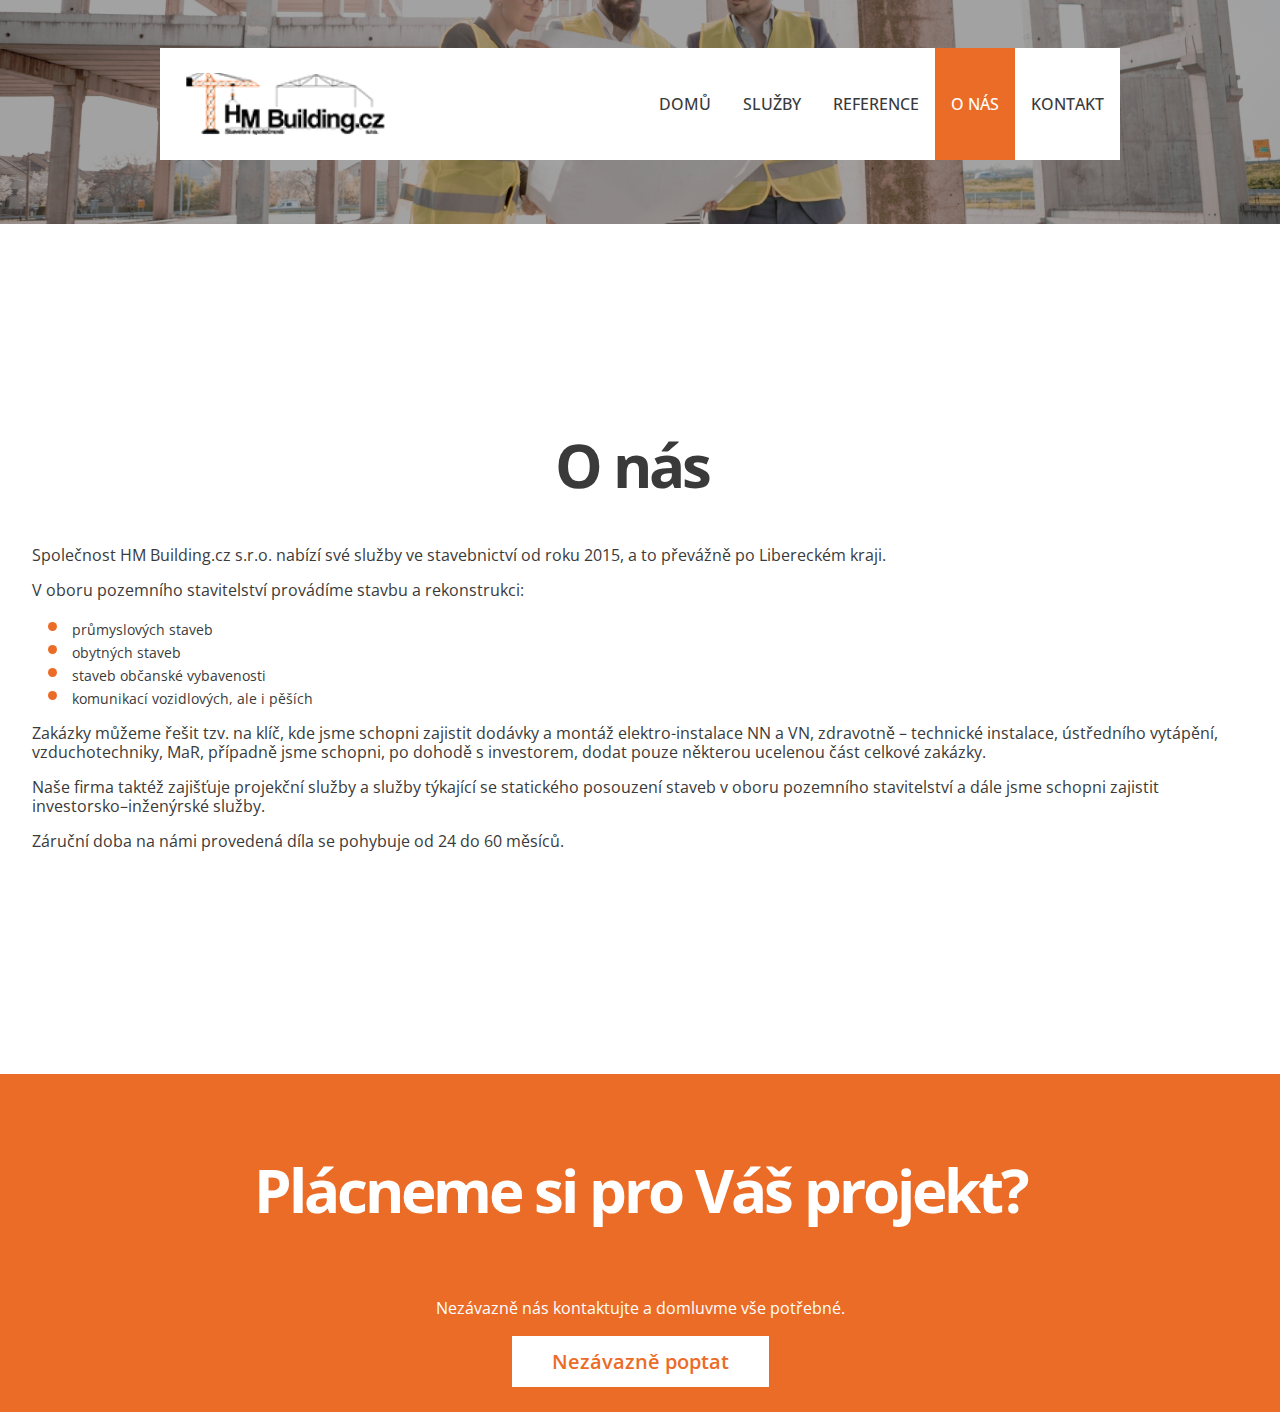
<file: about.html>
<!DOCTYPE html>
<html lang="cs">
<head>
    <meta charset="UTF-8">
    <meta http-equiv="X-UA-Compatible" content="IE=edge">
    <meta name="viewport" content="width=device-width, initial-scale=1.0">
    <title>HM | About</title>
    <link rel="stylesheet" href="./style/normalize.css">
    <link rel="stylesheet" href="./style/typography.css">
    <link rel="stylesheet" href="./style/flex.css">
    <link rel="stylesheet" href="./style/grid.css">
    <link rel="stylesheet" href="./style/main.css">
</head>
<body>
    <div class="cover no-desktop navbar__menu--hidden"></div>
    <header class="header header--no-image">
        <nav class="navbar">
            <a href="./index.html"><img class="navbar__logo" src="./media/logo.png" alt="HM Building.cz logo"></a>
            <a class="navbar__hamburger" href="javascript:void(0);">
                <span class="navbar__hamburger-text">MENU</span>
                <img src="./media/svg/hamburger.svg" alt="hamburger menu">
            </a>
            <menu class="navbar__menu navbar__menu--hidden">
                <li><a class="navbar__item" href="./index.html">DOMŮ</a></li>
                <li><a class="navbar__item" href="./index.html#services">SLUŽBY</a></li>
                <li><a class="navbar__item" href="./index.html#references">REFERENCE</a></li>
                <li><a class="navbar__item current-page" href="#">O NÁS</a></li>
                <li><a class="navbar__item" href="./contact.html">KONTAKT</a></li>
            </menu>
        </nav>
        <script>
            const hamburgerButtons = document.querySelectorAll(".navbar__hamburger, .cover, .navbar__item");
            for (const btn of hamburgerButtons) {
                btn.onclick = (event) => {
                    const menus = document.querySelectorAll(".navbar__menu, .cover");
                    for (const menu of menus) {
                        menu.classList.toggle("navbar__menu--hidden");
                    }
                }
            }
        </script>
    </header>
    <section class="text-section text-section--side-page">
        <h1 class="side-page-title">O nás</h1>
        <p>Společnost HM Building.cz s.r.o. nabízí své služby ve stavebnictví od roku 2015, a to převážně po Libereckém kraji.</p>
        <p>V oboru pozemního stavitelství provádíme stavbu a rekonstrukci:</p>
        <ul class="text-section__dot-list">
            <li><span>průmyslových staveb</span></li>
            <li><span>obytných staveb</span></li>
            <li><span>staveb občanské vybavenosti</span></li>
            <li><span>komunikací vozidlových, ale i pěších</span></li>
        </ul>
        <p>Zakázky můžeme řešit tzv. na klíč, kde jsme schopni zajistit dodávky a montáž elektro-instalace NN a VN, zdravotně – technické instalace, ústředního vytápění, vzduchotechniky, MaR, případně jsme schopni, po dohodě s investorem, dodat pouze některou ucelenou část celkové zakázky.</p>
        <p>Naše firma taktéž zajišťuje projekční služby a služby týkající se statického posouzení staveb v oboru pozemního stavitelství a dále jsme schopni zajistit investorsko–inženýrské služby.</p>
        <p>Záruční doba na námi provedená díla se pohybuje od 24 do 60 měsíců.</p>
    </section>
    <footer class="footer-main footer-main--short-page">
        <h2>Plácneme si pro Váš projekt?</h2>
        <p>Nezávazně nás kontaktujte a domluvme vše potřebné.</p>
        <a class="btn btn--white" href="./contact.html">Nezávazně poptat</a>
    </footer>
</body>
</html>
</file>
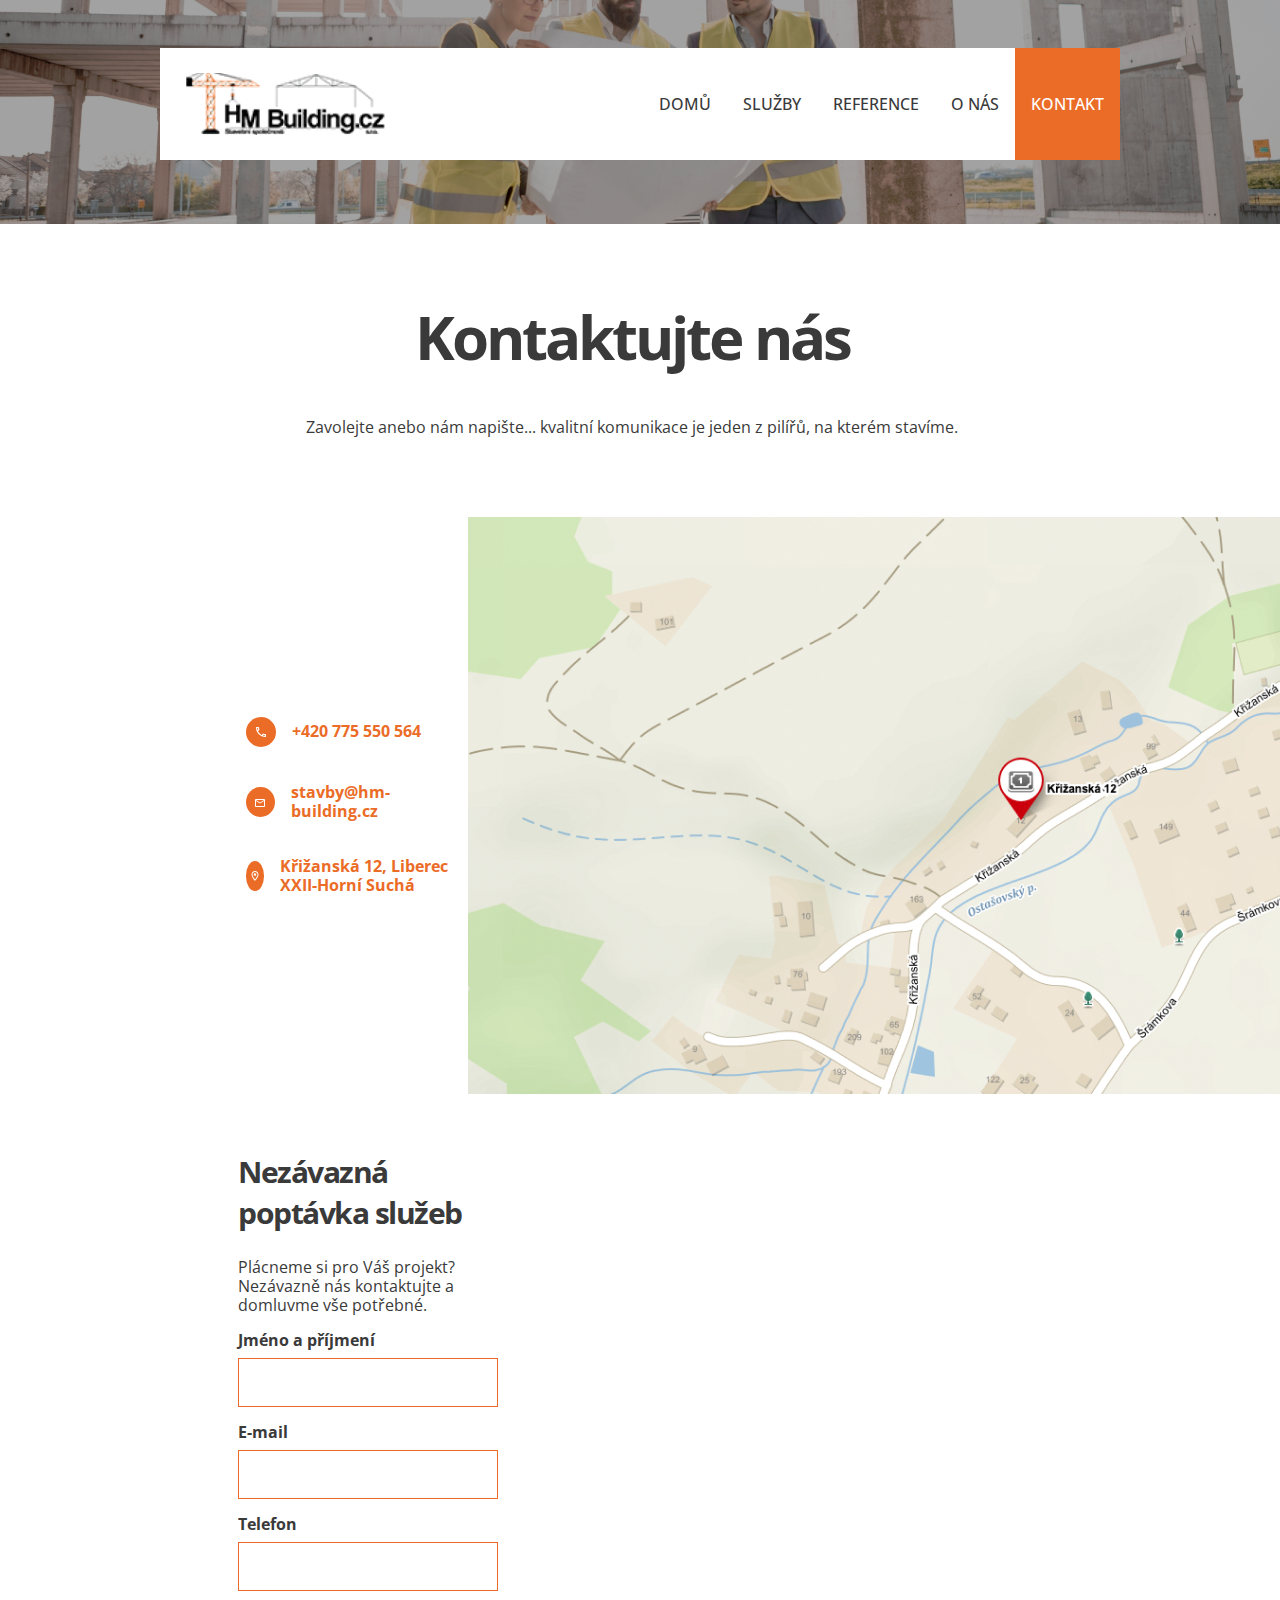
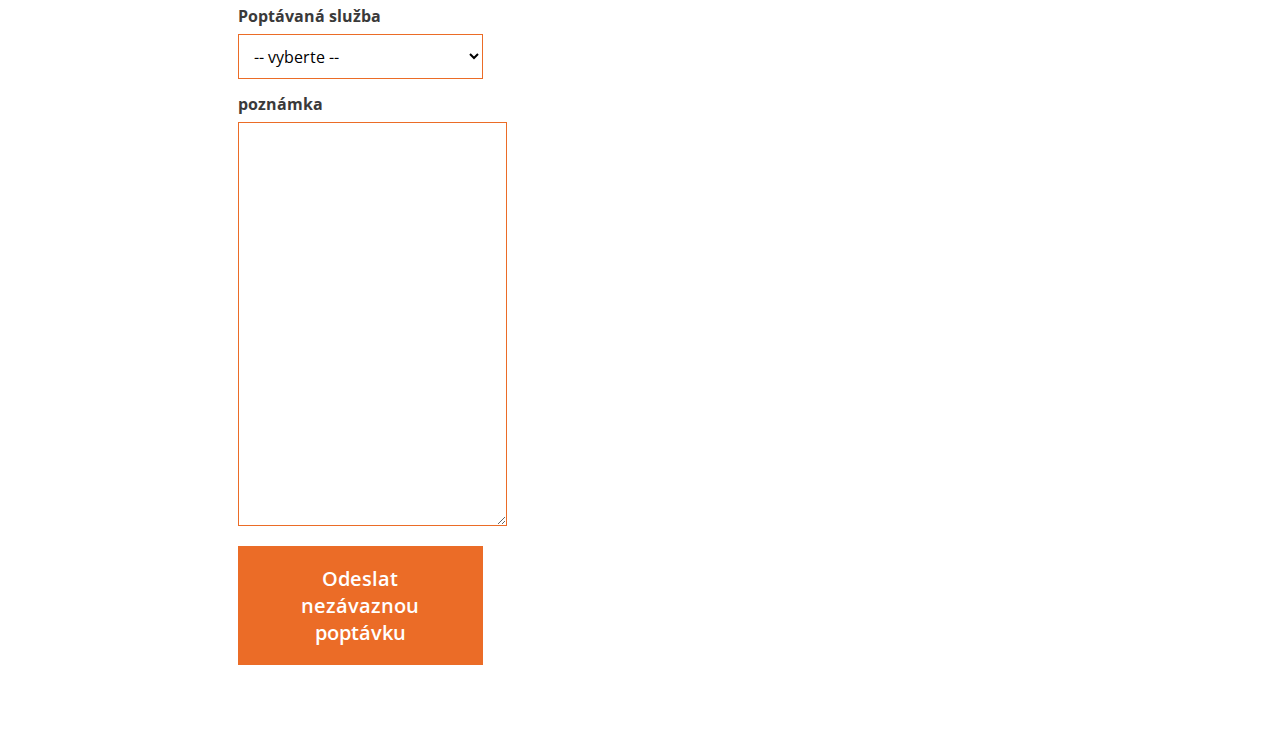
<file: contact.html>
<!DOCTYPE html>
<html lang="cs">
<head>
    <meta charset="UTF-8">
    <meta http-equiv="X-UA-Compatible" content="IE=edge">
    <meta name="viewport" content="width=device-width, initial-scale=1.0">
    <title>HM | Contact</title>
    <link rel="stylesheet" href="./style/normalize.css">
    <link rel="stylesheet" href="./style/typography.css">
    <link rel="stylesheet" href="./style/flex.css">
    <link rel="stylesheet" href="./style/grid.css">
    <link rel="stylesheet" href="./style/main.css">
</head>
<body>
    <div class="cover no-desktop navbar__menu--hidden"></div>
    <header class="header header--no-image">
        <nav class="navbar">
            <a href="./index.html"><img class="navbar__logo" src="./media/logo.png" alt="HM Building.cz logo"></a>
            <a class="navbar__hamburger" href="javascript:void(0);">
                <span class="navbar__hamburger-text">MENU</span>
                <img src="./media/svg/hamburger.svg" alt="hamburger menu">
            </a>
            <menu class="navbar__menu navbar__menu--hidden">
                <li><a class="navbar__item" href="./index.html">DOMŮ</a></li>
                <li><a class="navbar__item" href="./index.html#services">SLUŽBY</a></li>
                <li><a class="navbar__item" href="./index.html#references">REFERENCE</a></li>
                <li><a class="navbar__item" href="./about.html">O NÁS</a></li>
                <li><a class="navbar__item current-page" href="#">KONTAKT</a></li>
            </menu>
        </nav>
        <script>
            const hamburgerButtons = document.querySelectorAll(".navbar__hamburger, .cover, .navbar__item");
            for (const btn of hamburgerButtons) {
                btn.onclick = (event) => {
                    const menus = document.querySelectorAll(".navbar__menu, .cover");
                    for (const menu of menus) {
                        menu.classList.toggle("navbar__menu--hidden");
                    }
                }
            }
        </script>
    </header>
    <section class="contact-page">
        
        <div class="contact-info text-section">
            <h1 class="side-page-title">Kontaktujte nás</h1>
            <p>Zavolejte anebo nám napište... kvalitní komunikace je jeden z pilířů, na kterém stavíme.</p>
        </div>
        
        <div class="contact-adresses">
            <ul class="contact-adresses__list">
                <li class="contact-adresses__phone">+420 775 550 564</li>
                <li class="contact-adresses__email">stavby@hm-building.cz</li>
                <li class="contact-adresses__location">Křižanská 12, Liberec XXII-Horní Suchá</li>
            </ul>
        </div>

        <div class="contact-map"><img class="image-responsive" src="./media/mapa.jpg" alt="mapa k naží adrese"></div>

        <div class="contact-form text-section">
            <h2>Nezávazná poptávka služeb</h2>
            <p>Plácneme si pro Váš projekt? Nezávazně nás kontaktujte a domluvme vše potřebné.</p>
            
            <form name="contact-form__form">
                
                <div class="contact-form__form-item">
                    <label for="name">Jméno a příjmení</label>
                    <input type="text" id="name" name="name" required>
                </div>

                <div class="contact-form__form-item">
                    <label for="email">E-mail</label>
                    <input type="email" id="email" name="email" required>
                </div>

                <div class="contact-form__form-item">
                    <label for="phone">Telefon</label>
                    <input type="tel" id="phone" name="phone" required>
                </div>

                <div class="contact-form__form-item">
                    <label for="service">Poptávaná služba</label>
                    <select class="contact-form__select" id="service" name="service" required>
                        <option value="">-- vyberte --</option>
                        <option value="new-building">Novostavba</option>
                        <option value="reconstruction">Rekonstrukce</option>
                    </select>
                </div>
                
                <div class="contact-form__form-item">
                    <label for="notes">poznámka</label>
                    <textarea id="notes" name="notes"></textarea>
                </div>

                <button class="btn btn--higher">Odeslat nezávaznou poptávku</button>
                
            </form>

        </div>

    </section>
</body>
</html>
</file>
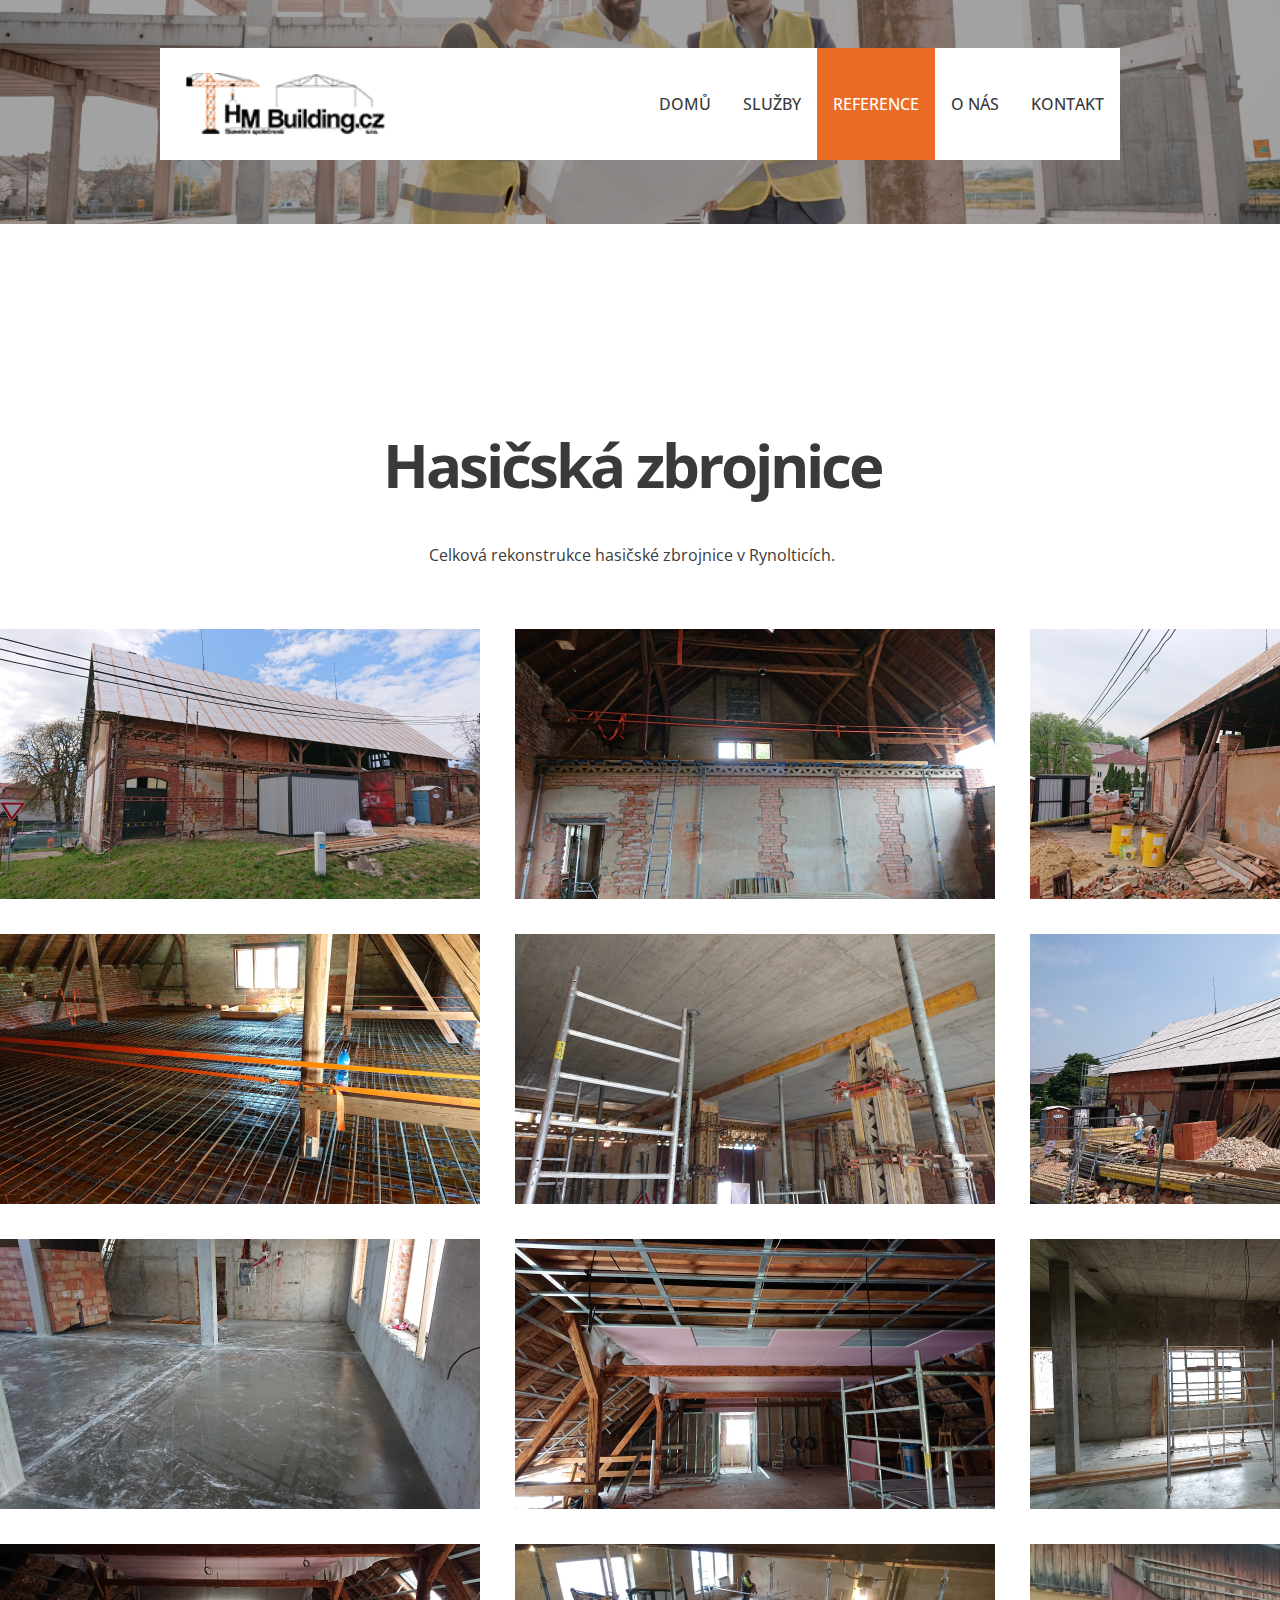
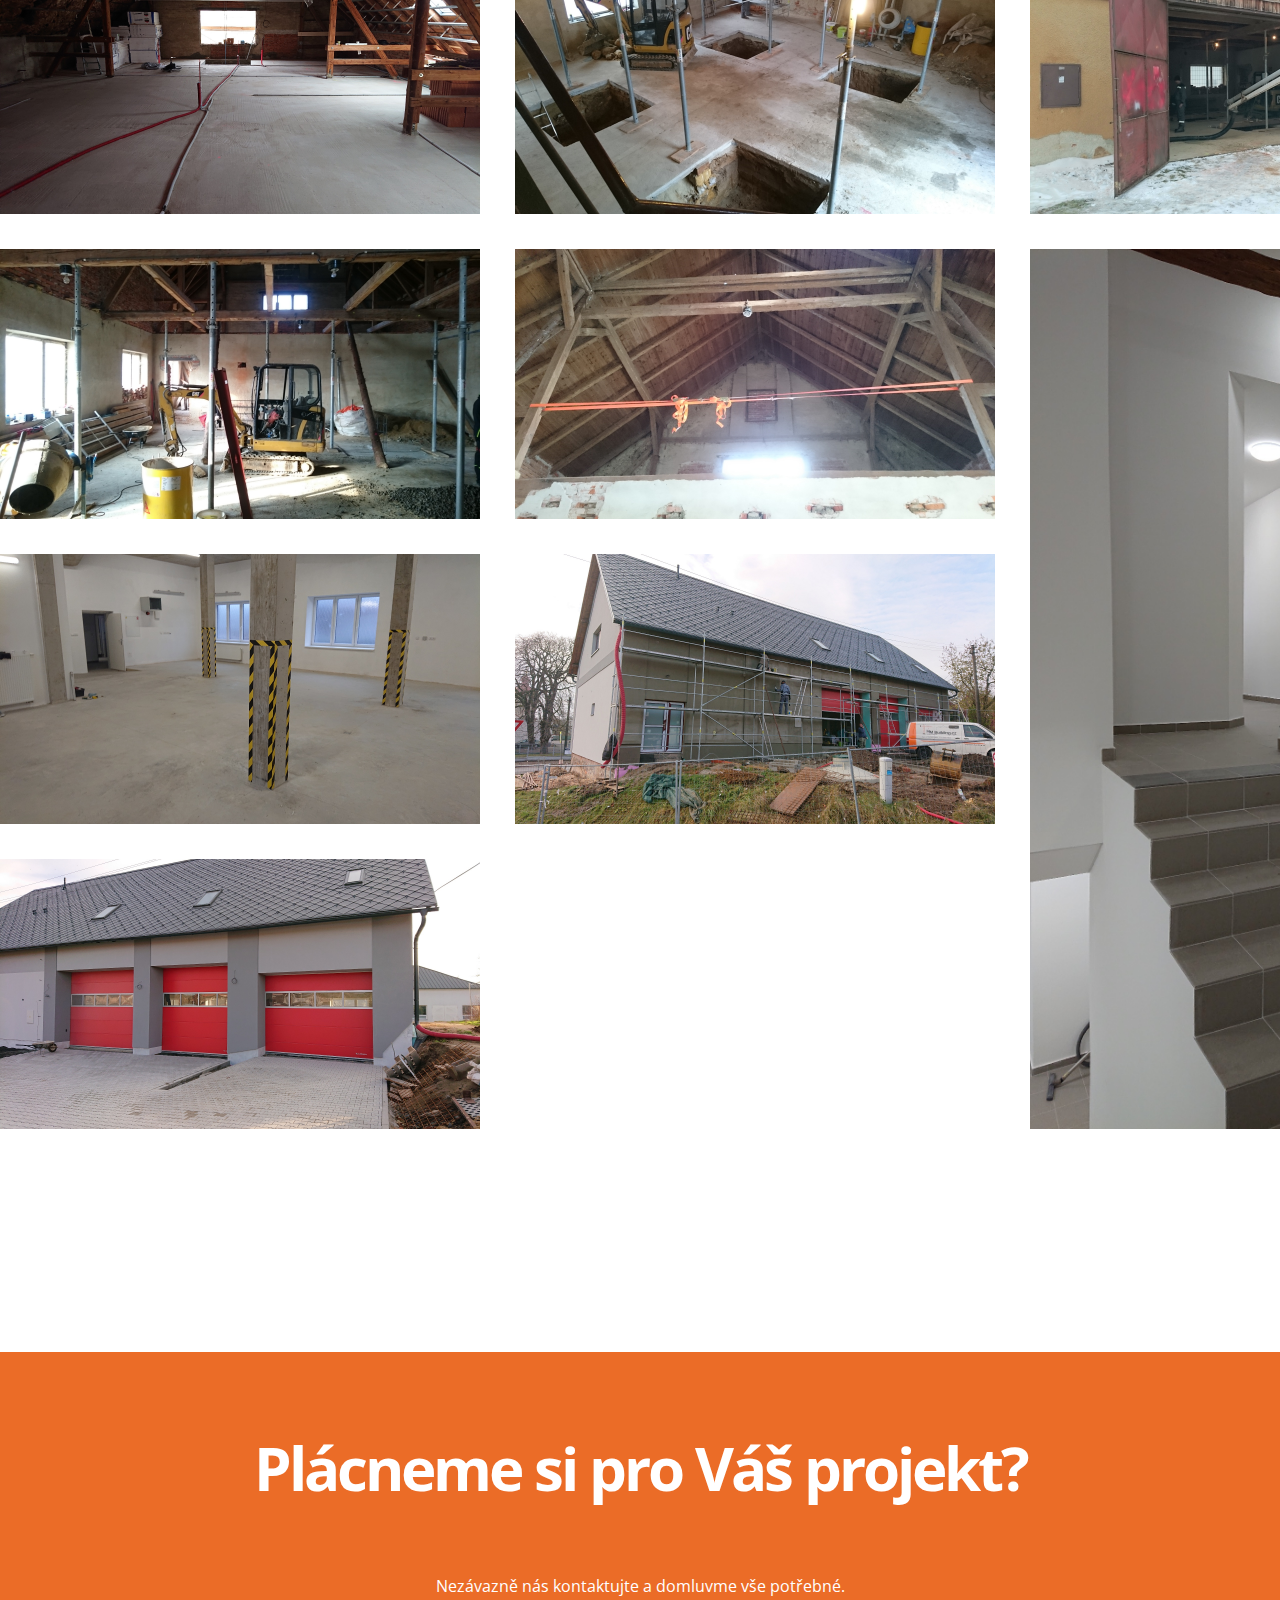
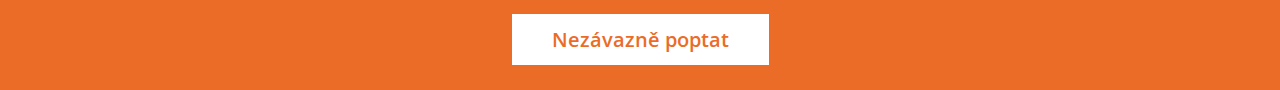
<file: firefighter-gallery.html>
<!DOCTYPE html>
<html lang="cs">
<head>
    <meta charset="UTF-8">
    <meta http-equiv="X-UA-Compatible" content="IE=edge">
    <meta name="viewport" content="width=device-width, initial-scale=1.0">
    <title>HM | About</title>
    <link rel="stylesheet" href="./style/normalize.css">
    <link rel="stylesheet" href="./style/typography.css">
    <link rel="stylesheet" href="./style/flex.css">
    <link rel="stylesheet" href="./style/grid.css">
    <link rel="stylesheet" href="./style/main.css">
</head>
<body>
    <div class="cover no-desktop navbar__menu--hidden"></div>
    <header class="header header--no-image">
        <nav class="navbar">
            <a href="./index.html"><img class="navbar__logo" src="./media/logo.png" alt="HM Building.cz logo"></a>
            <a class="navbar__hamburger" href="javascript:void(0);">
                <span class="navbar__hamburger-text">MENU</span>
                <img src="./media/svg/hamburger.svg" alt="hamburger menu">
            </a>
            <menu class="navbar__menu navbar__menu--hidden">
                <li><a class="navbar__item" href="./index.html">DOMŮ</a></li>
                <li><a class="navbar__item" href="./index.html#services">SLUŽBY</a></li>
                <li><a class="navbar__item current-page" href="./index.html#references">REFERENCE</a></li>
                <li><a class="navbar__item" href="./about.html">O NÁS</a></li>
                <li><a class="navbar__item" href="./contact.html">KONTAKT</a></li>
            </menu>
        </nav>
        <script>
            const hamburgerButtons = document.querySelectorAll(".navbar__hamburger, .cover, .navbar__item");
            for (const btn of hamburgerButtons) {
                btn.onclick = (event) => {
                    const menus = document.querySelectorAll(".navbar__menu, .cover");
                    for (const menu of menus) {
                        menu.classList.toggle("navbar__menu--hidden");
                    }
                }
            }
        </script>
    </header>
    <section class="text-section text-section--side-page text-section--gallery">
        <h1 class="side-page-title">Hasičská zbrojnice</h1>
        <p>Celková rekonstrukce hasičské zbrojnice v Rynolticích.</p>
    </section>

    <section class="gallery">
        <img src="./media/reference/hasicska-zbrojnice/reference-hz-01.jpeg">
        <img src="./media/reference/hasicska-zbrojnice/reference-hz-02.jpeg">
        <img src="./media/reference/hasicska-zbrojnice/reference-hz-03.jpeg">
        <img src="./media/reference/hasicska-zbrojnice/reference-hz-04.jpeg">
        <img src="./media/reference/hasicska-zbrojnice/reference-hz-05.jpeg">
        <img src="./media/reference/hasicska-zbrojnice/reference-hz-06.jpeg">
        <img src="./media/reference/hasicska-zbrojnice/reference-hz-07.jpeg">
        <img src="./media/reference/hasicska-zbrojnice/reference-hz-08.jpeg">
        <img src="./media/reference/hasicska-zbrojnice/reference-hz-09.jpeg">
        <img src="./media/reference/hasicska-zbrojnice/reference-hz-10.jpeg">
        <img src="./media/reference/hasicska-zbrojnice/reference-hz-11.jpeg">
        <img src="./media/reference/hasicska-zbrojnice/reference-hz-12.jpeg">
        <img src="./media/reference/hasicska-zbrojnice/reference-hz-14.jpeg">
        <img src="./media/reference/hasicska-zbrojnice/reference-hz-15.jpeg">
        <img src="./media/reference/hasicska-zbrojnice/reference-hz-16.jpeg" class="oneXthree">
        <img src="./media/reference/hasicska-zbrojnice/reference-hz-17.jpeg">
        <img src="./media/reference/hasicska-zbrojnice/reference-hz-18.jpeg">
        <img src="./media/reference/hasicska-zbrojnice/reference-hz-last.jpeg">
    </section>

    <footer class="footer-main footer-main--short-page">
        <h2>Plácneme si pro Váš projekt?</h2>
        <p>Nezávazně nás kontaktujte a domluvme vše potřebné.</p>
        <a class="btn btn--white" href="./contact.html">Nezávazně poptat</a>
    </footer>
</body>
</html>
</file>
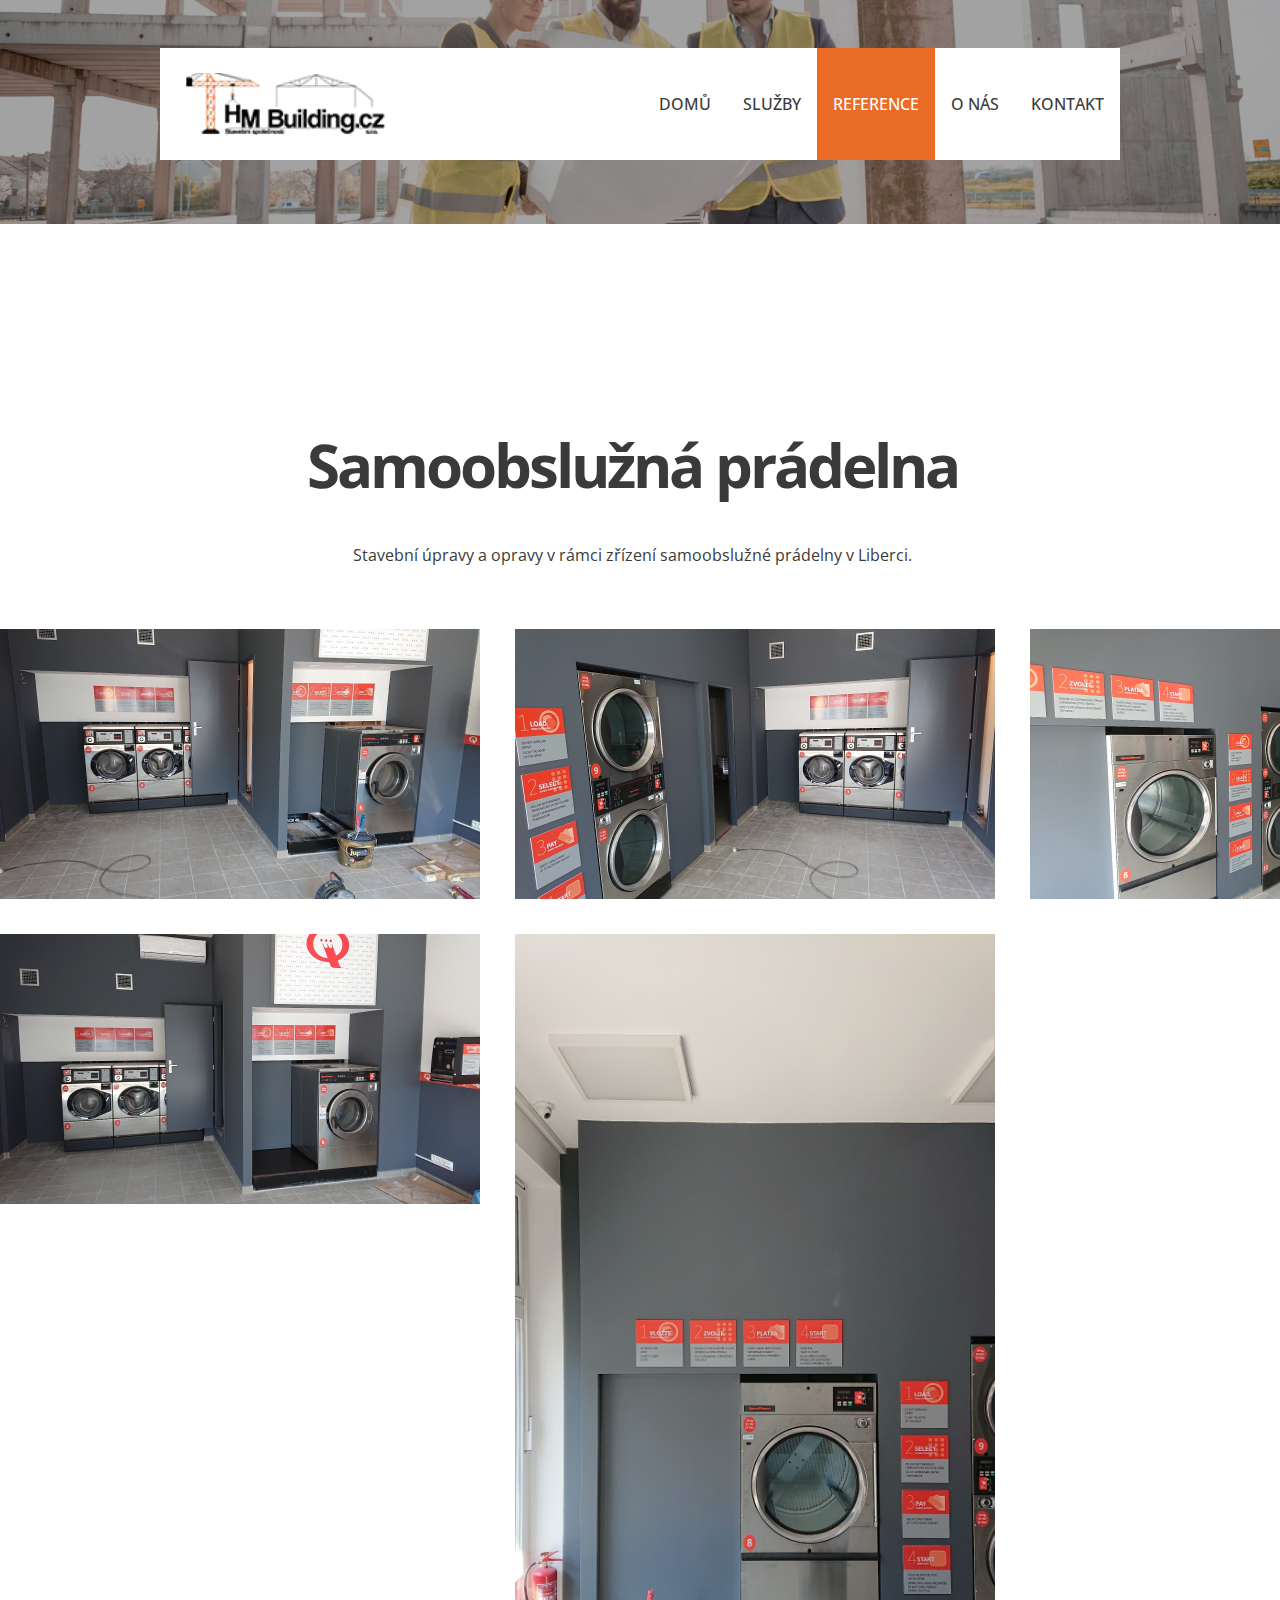
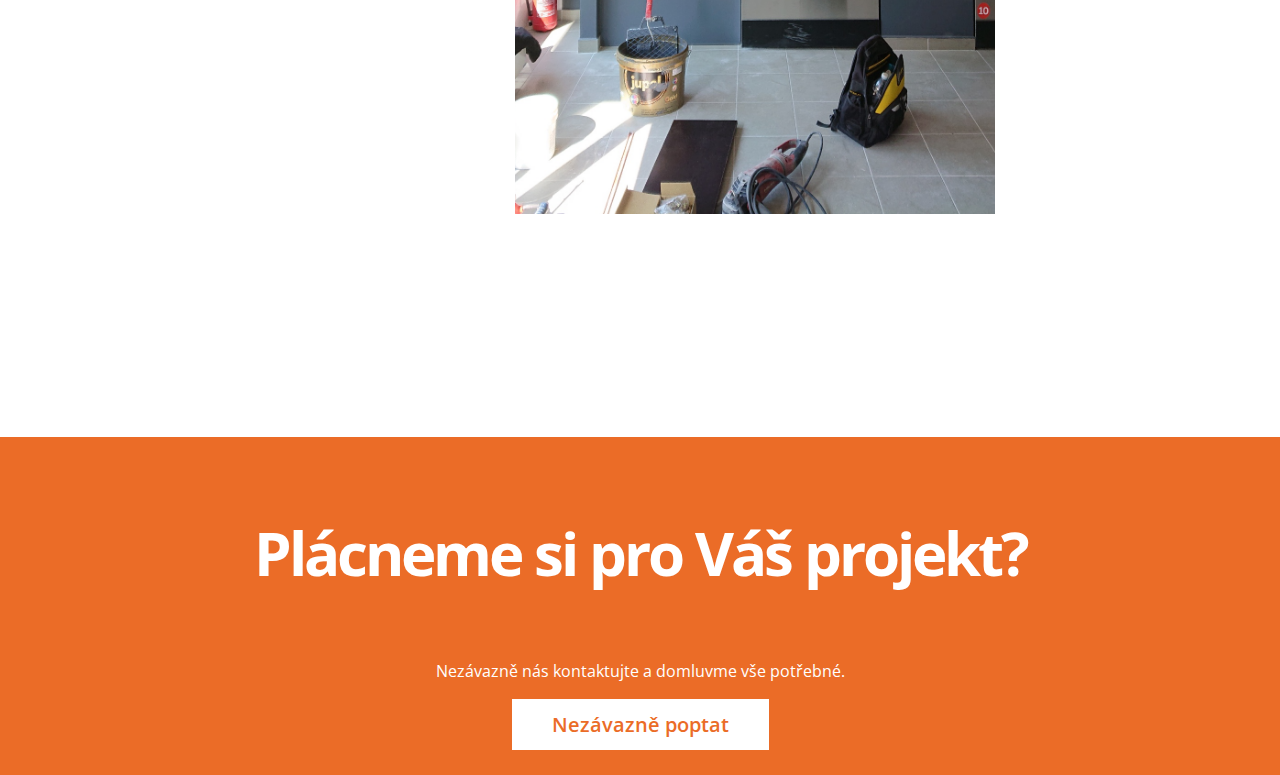
<file: laundry-gallery.html>
<!DOCTYPE html>
<html lang="cs">
<head>
    <meta charset="UTF-8">
    <meta http-equiv="X-UA-Compatible" content="IE=edge">
    <meta name="viewport" content="width=device-width, initial-scale=1.0">
    <title>HM | About</title>
    <link rel="stylesheet" href="./style/normalize.css">
    <link rel="stylesheet" href="./style/typography.css">
    <link rel="stylesheet" href="./style/flex.css">
    <link rel="stylesheet" href="./style/grid.css">
    <link rel="stylesheet" href="./style/main.css">
</head>
<body>
    <div class="cover no-desktop navbar__menu--hidden"></div>
    <header class="header header--no-image">
        <nav class="navbar">
            <a href="./index.html"><img class="navbar__logo" src="./media/logo.png" alt="HM Building.cz logo"></a>
            <a class="navbar__hamburger" href="javascript:void(0);">
                <span class="navbar__hamburger-text">MENU</span>
                <img src="./media/svg/hamburger.svg" alt="hamburger menu">
            </a>
            <menu class="navbar__menu navbar__menu--hidden">
                <li><a class="navbar__item" href="./index.html">DOMŮ</a></li>
                <li><a class="navbar__item" href="./index.html#services">SLUŽBY</a></li>
                <li><a class="navbar__item current-page" href="./index.html#references">REFERENCE</a></li>
                <li><a class="navbar__item" href="./about.html">O NÁS</a></li>
                <li><a class="navbar__item" href="./contact.html">KONTAKT</a></li>
            </menu>
        </nav>
        <script>
            const hamburgerButtons = document.querySelectorAll(".navbar__hamburger, .cover, .navbar__item");
            for (const btn of hamburgerButtons) {
                btn.onclick = (event) => {
                    const menus = document.querySelectorAll(".navbar__menu, .cover");
                    for (const menu of menus) {
                        menu.classList.toggle("navbar__menu--hidden");
                    }
                }
            }
        </script>
    </header>
    <section class="text-section text-section--side-page text-section--gallery">
        <h1 class="side-page-title">Samoobslužná prádelna</h1>
        <p>Stavební úpravy a opravy v rámci zřízení samoobslužné prádelny v Liberci.</p>
    </section>

    <section class="gallery">
        <img src="./media/reference/pradelna/reference-pradelna-01.jpeg">
        <img src="./media/reference/pradelna/reference-pradelna-02.jpeg">
        <img src="./media/reference/pradelna/reference-pradelna-03.jpeg">
        <img src="./media/reference/pradelna/reference-pradelna-04.jpeg">
        <img src="./media/reference/pradelna/reference-pradelna-05.jpeg" class="oneXthree">
    </section>

    <footer class="footer-main footer-main--short-page">
        <h2>Plácneme si pro Váš projekt?</h2>
        <p>Nezávazně nás kontaktujte a domluvme vše potřebné.</p>
        <a class="btn btn--white" href="./contact.html">Nezávazně poptat</a>
    </footer>
</body>
</html>
</file>
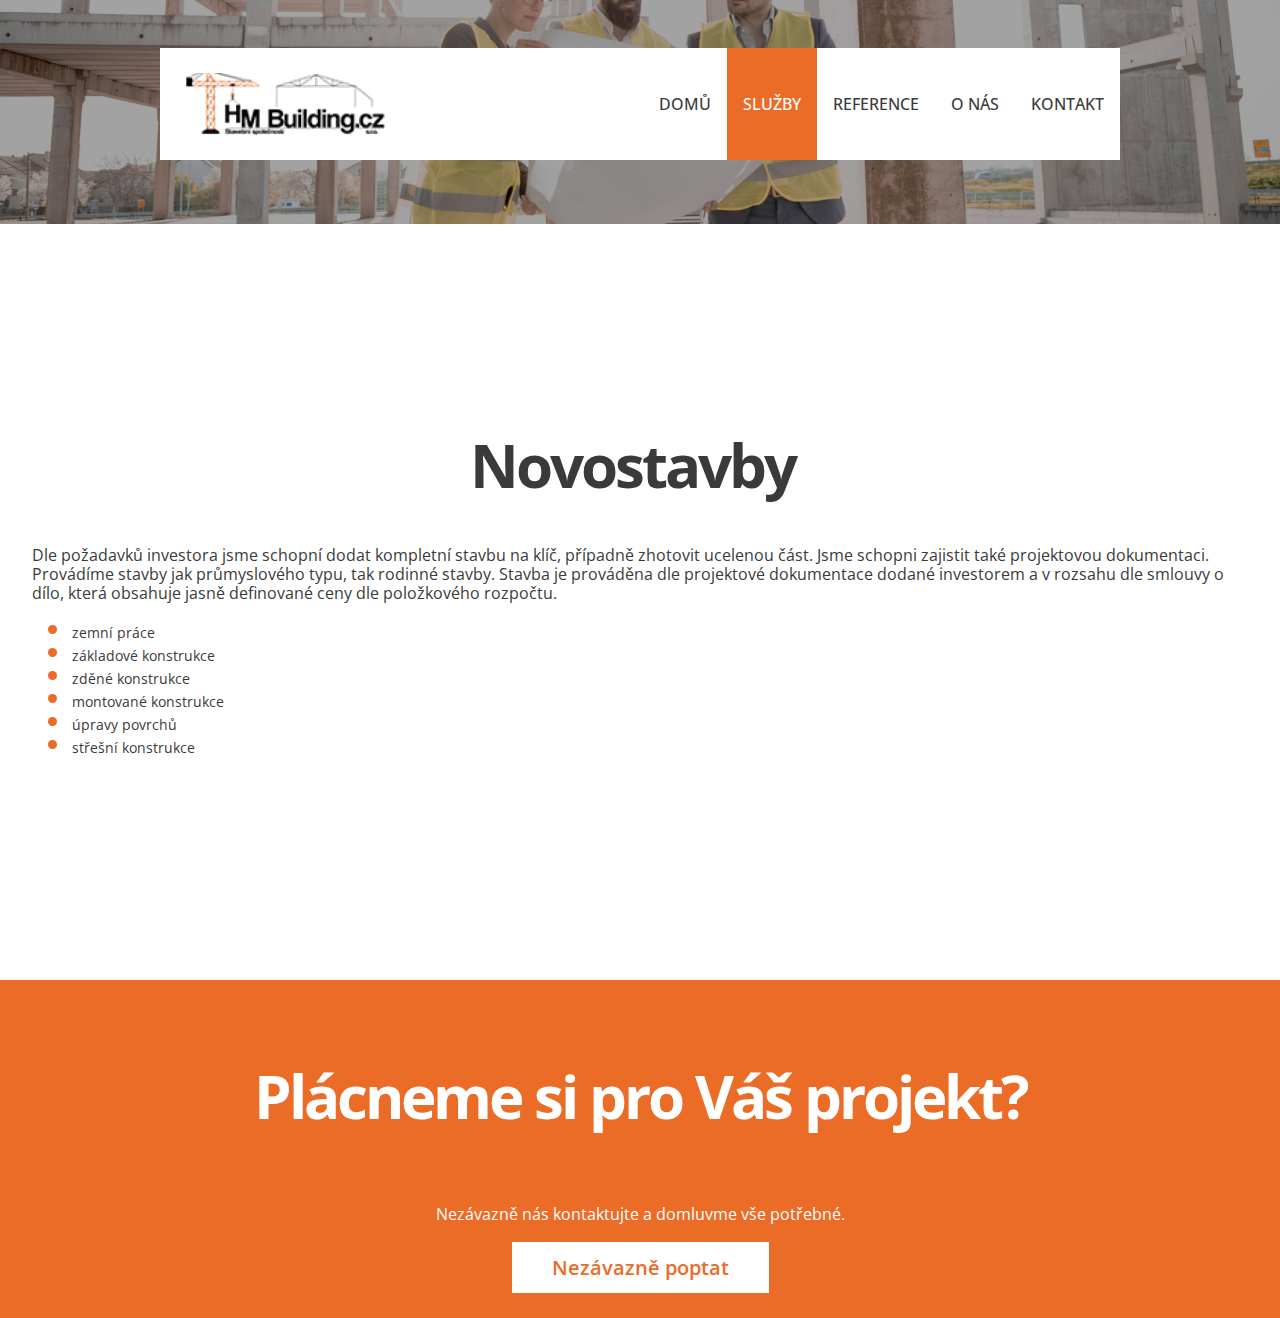
<file: new-buildings.html>
<!DOCTYPE html>
<html lang="cs">
<head>
    <meta charset="UTF-8">
    <meta http-equiv="X-UA-Compatible" content="IE=edge">
    <meta name="viewport" content="width=device-width, initial-scale=1.0">
    <title>HM | About</title>
    <link rel="stylesheet" href="./style/normalize.css">
    <link rel="stylesheet" href="./style/typography.css">
    <link rel="stylesheet" href="./style/flex.css">
    <link rel="stylesheet" href="./style/grid.css">
    <link rel="stylesheet" href="./style/main.css">
</head>
<body>
    <div class="cover no-desktop navbar__menu--hidden"></div>
    <header class="header header--no-image">
        <nav class="navbar">
            <a href="./index.html"><img class="navbar__logo" src="./media/logo.png" alt="HM Building.cz logo"></a>
            <a class="navbar__hamburger" href="javascript:void(0);">
                <span class="navbar__hamburger-text">MENU</span>
                <img src="./media/svg/hamburger.svg" alt="hamburger menu">
            </a>
            <menu class="navbar__menu navbar__menu--hidden">
                <li><a class="navbar__item" href="./index.html">DOMŮ</a></li>
                <li><a class="navbar__item current-page" href="./index.html#services">SLUŽBY</a></li>
                <li><a class="navbar__item" href="./index.html#references">REFERENCE</a></li>
                <li><a class="navbar__item" href="./about.html">O NÁS</a></li>
                <li><a class="navbar__item" href="./contact.html">KONTAKT</a></li>
            </menu>
        </nav>
        <script>
            const hamburgerButtons = document.querySelectorAll(".navbar__hamburger, .cover, .navbar__item");
            for (const btn of hamburgerButtons) {
                btn.onclick = (event) => {
                    const menus = document.querySelectorAll(".navbar__menu, .cover");
                    for (const menu of menus) {
                        menu.classList.toggle("navbar__menu--hidden");
                    }
                }
            }
        </script>
    </header>
    <section class="text-section text-section--side-page">
        <h1 class="side-page-title">Novostavby</h1>
        <p>Dle požadavků investora jsme schopní dodat kompletní stavbu na klíč, případně zhotovit ucelenou část. Jsme schopni zajistit také projektovou dokumentaci. Provádíme stavby jak průmyslového typu, tak rodinné stavby. Stavba je prováděna dle projektové dokumentace dodané investorem a v rozsahu dle smlouvy o dílo, která obsahuje jasně definované ceny dle položkového rozpočtu.</p>
        <ul class="text-section__dot-list">
            <li><span>zemní práce</span></li>
            <li><span>základové konstrukce</span></li>
            <li><span>zděné konstrukce</span></li>
            <li><span>montované konstrukce</span></li>
            <li><span>úpravy povrchů</span></li>
            <li><span>střešní konstrukce</span></li>
        </ul>
    </section>
    <footer class="footer-main footer-main--short-page">
        <h2>Plácneme si pro Váš projekt?</h2>
        <p>Nezávazně nás kontaktujte a domluvme vše potřebné.</p>
        <a class="btn btn--white" href="./contact.html">Nezávazně poptat</a>
    </footer>
</body>
</html>
</file>
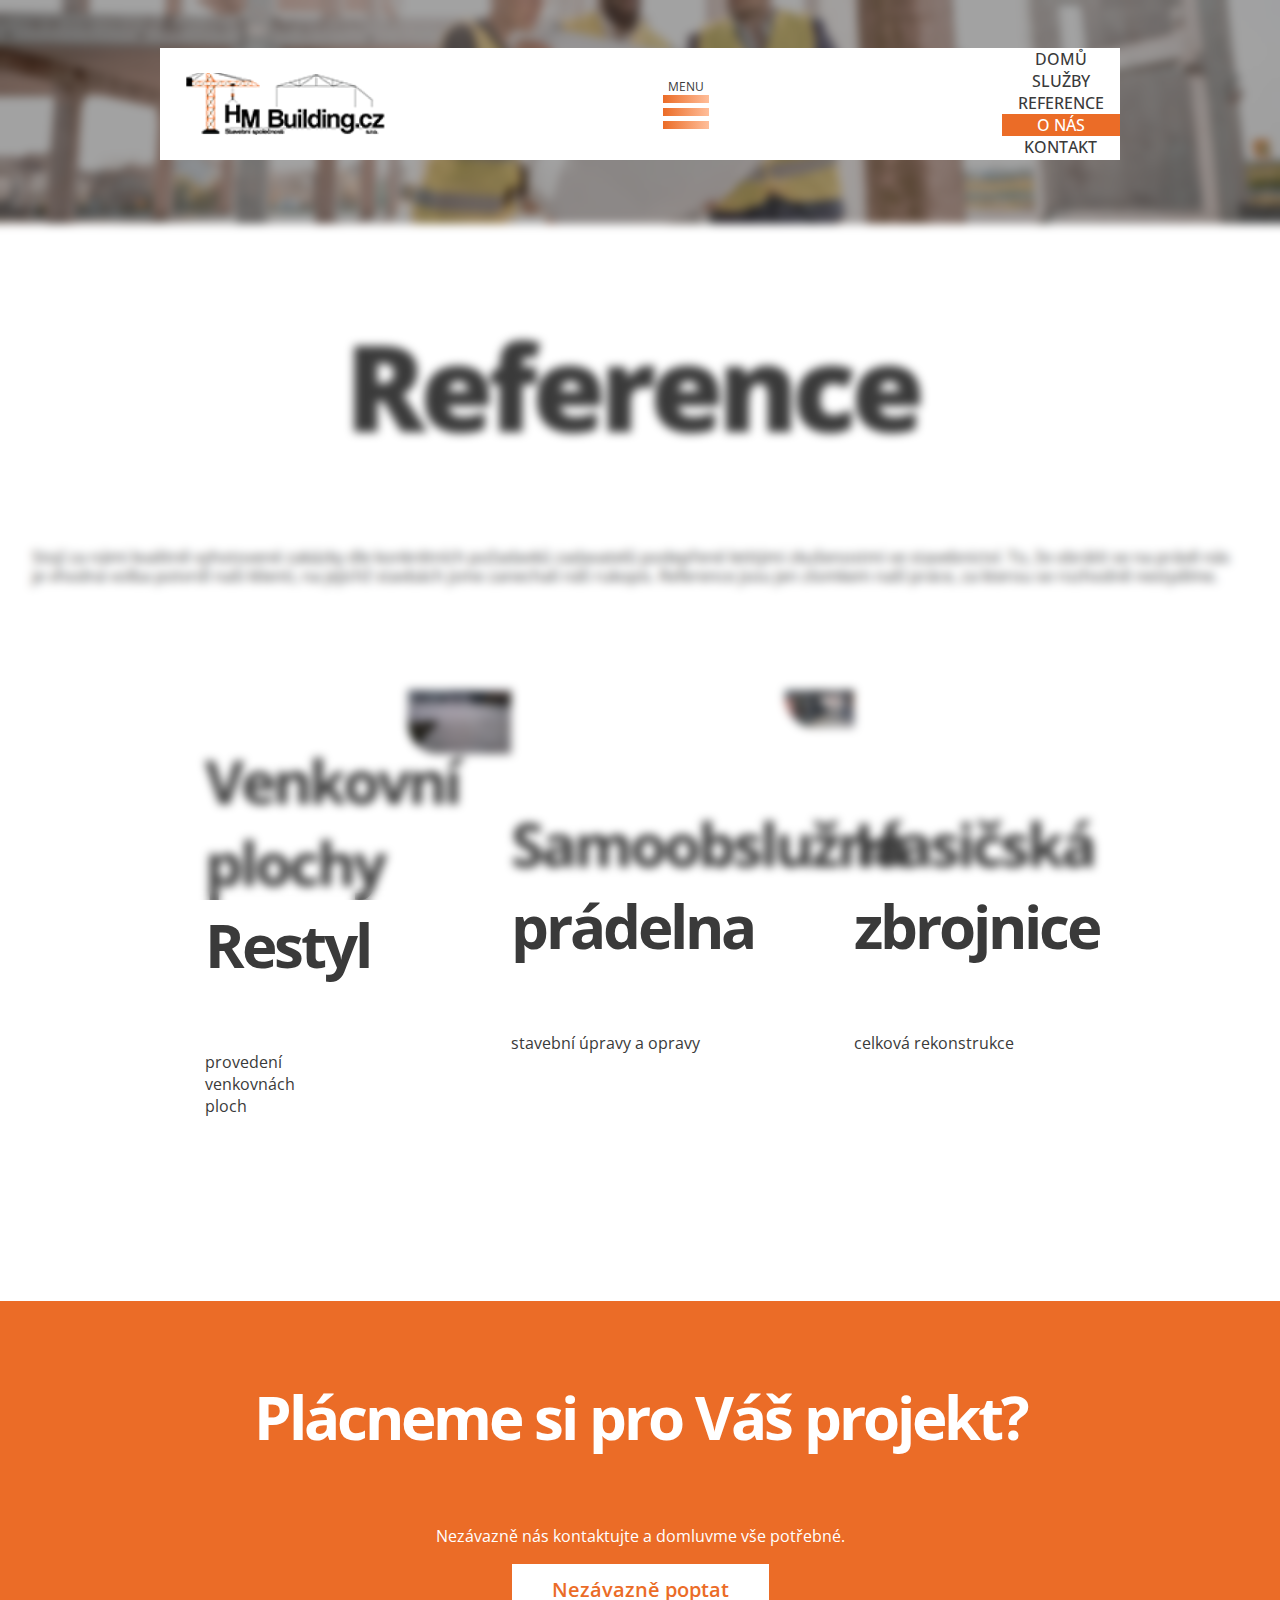
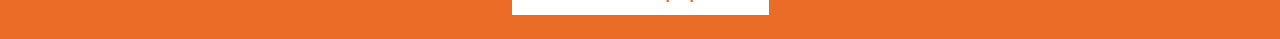
<file: reference.html>
<!DOCTYPE html>
<html lang="cs">
<head>
    <meta charset="UTF-8">
    <meta http-equiv="X-UA-Compatible" content="IE=edge">
    <meta name="viewport" content="width=device-width, initial-scale=1.0">
    <title>HM | References</title>
    <link rel="stylesheet" href="./style/normalize.css">
    <link rel="stylesheet" href="./style/typography.css">
    <link rel="stylesheet" href="./style/main.css">
    <link rel="stylesheet" href="./style/grid.css">
    <link rel="stylesheet" href="./style/flex.css">
</head>
<body>
    <div class="cover navbar__menu--hidden"></div>
    <header class="header header--no-image">
        <nav class="navbar">
            <a href="./index.html"><img class="navbar__logo" src="./media/logo.png" alt="HM Building.cz logo"></a>
            <a class="navbar__hamburger" href="javascript:void(0);">
                <span class="navbar__hamburger-text">MENU</span>
                <img src="./media/svg/hamburger.svg" alt="hamburger menu">
            </a>
            <menu class="navbar__menu navbar__menu--hidden">
                <ul>
                    <li><a class="navbar__item" href="./index.html">DOMŮ</a></li>
                    <li><a class="navbar__item" href="./index.html#services">SLUŽBY</a></li>
                    <li><a class="navbar__item" href="./index.html#references">REFERENCE</a></li>
                    <li><a class="navbar__item current-page" href="#">O NÁS</a></li>
                    <li><a class="navbar__item" href="./contact.html">KONTAKT</a></li>
                </ul>
            </menu>
        </nav>
        <script>
            const hamburgerButtons = document.querySelectorAll(".navbar__hamburger, .cover, .navbar__item");
            for (const btn of hamburgerButtons) {
                btn.onclick = (event) => {
                    const menus = document.querySelectorAll(".navbar__menu, .cover");
                    for (const menu of menus) {
                        menu.classList.toggle("navbar__menu--hidden");
                    }
                }
            }
        </script>
    </header>
    <section class="text-section">
        <h1>Reference</h1>
        <p>Stojí za námi kvalitně vyhotovené zakázky dle konkrétních požadavků zadavatelů podepřené letitými zkušenostmi ve stavebnictví. To, že obrátit se na právě nás je vhodná volba potvrdí naši klienti, na jejichž stavbách jsme zanechali náš rukopis. Reference jsou jen zlomkem naší práce, za kterou se rozhodně nestydíme.</p>
    </section>
    <section class="services-container" id="services">
        <div class="service service--new-buildings">
            <aside><img class="image-responsive reference__image" src=".\media\reference\hasicska-zbrojnice\reference-hz-last.jpeg" alt="hasicska-zbrojnice"></aside>
            <div class="service__content">
                <h2>Hasičská zbrojnice</h2>
                <p class="service__text">celková rekonstrukce</p>
        </div>
        <div class="service service--new-buildings">
            <aside><img class="image-responsive service__image" src=".\media\reference\pradelna\reference-pradelna-02.jpeg" alt="samoobsluzna-pradelna"></aside>
            <div class="service__content">
                <h2>Samoobslužná prádelna</h2>
                <p class="service__text">stavební úpravy a opravy</p>
        </div>
        <div class="service service--new-buildings">
            <aside><img class="image-responsive service__image" src=".\media\reference\reference-plocha-600w.jpg" alt="nekovni-plochy-restil"></aside>
            <div class="service__content">
                <h2>Venkovní plochy Restyl</h2>
                <p class="service__text">provedení venkovnách ploch</p>
        </div>
        </div>
    </section>
    <footer class="footer-main">
        <h2>Plácneme si pro Váš projekt?</h2>
        <p>Nezávazně nás kontaktujte a domluvme vše potřebné.</p>
        <a class="btn btn--white" href="./contact.html">Nezávazně poptat</a>
    </footer>
</body>
</html>
</file>
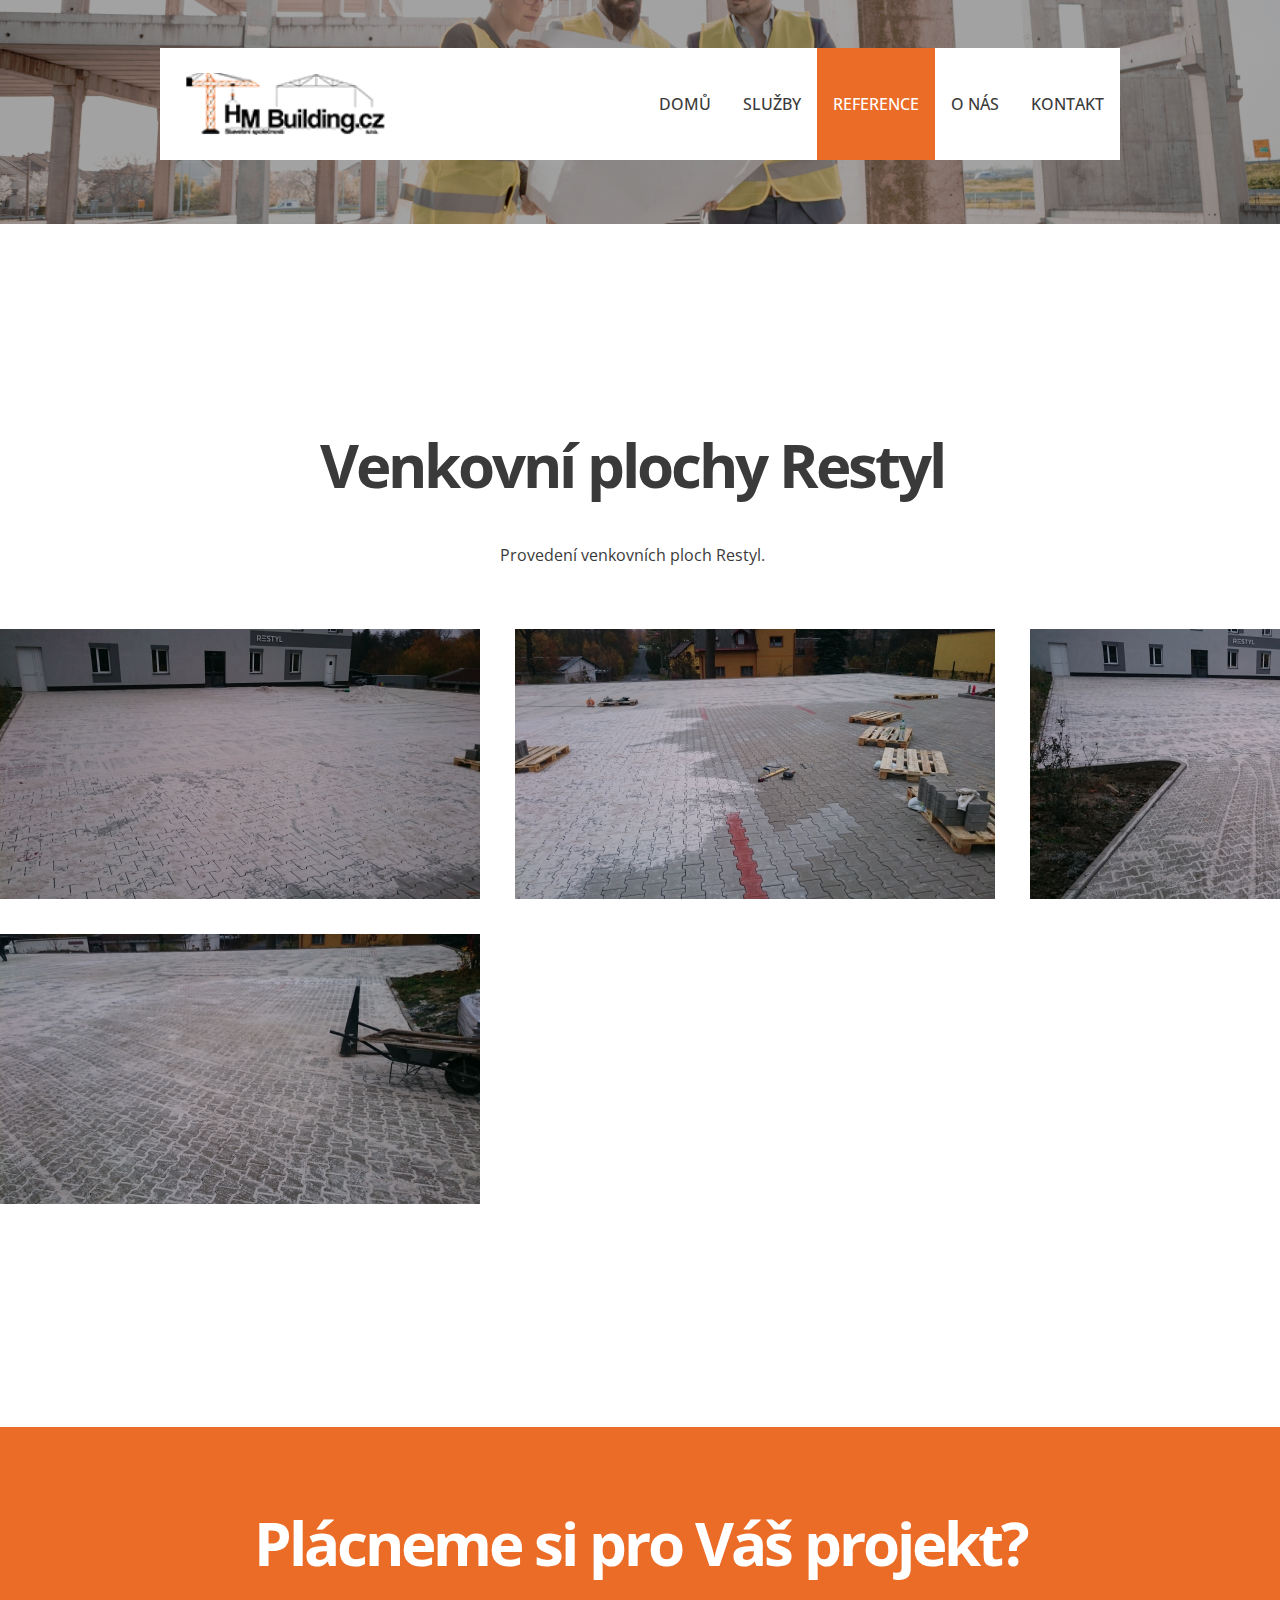
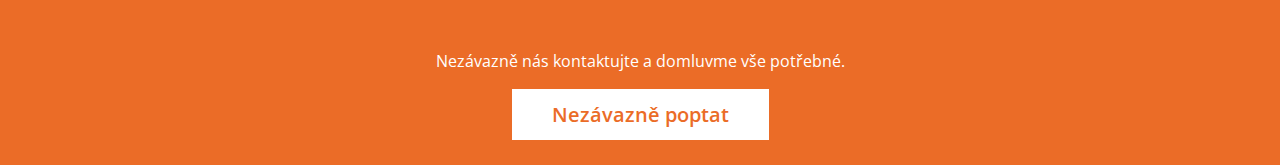
<file: restyl-gallery.html>
<!DOCTYPE html>
<html lang="cs">
<head>
    <meta charset="UTF-8">
    <meta http-equiv="X-UA-Compatible" content="IE=edge">
    <meta name="viewport" content="width=device-width, initial-scale=1.0">
    <title>HM | About</title>
    <link rel="stylesheet" href="./style/normalize.css">
    <link rel="stylesheet" href="./style/typography.css">
    <link rel="stylesheet" href="./style/flex.css">
    <link rel="stylesheet" href="./style/grid.css">
    <link rel="stylesheet" href="./style/main.css">
</head>
<body>
    <div class="cover no-desktop navbar__menu--hidden"></div>
    <header class="header header--no-image">
        <nav class="navbar">
            <a href="./index.html"><img class="navbar__logo" src="./media/logo.png" alt="HM Building.cz logo"></a>
            <a class="navbar__hamburger" href="javascript:void(0);">
                <span class="navbar__hamburger-text">MENU</span>
                <img src="./media/svg/hamburger.svg" alt="hamburger menu">
            </a>
            <menu class="navbar__menu navbar__menu--hidden">
                <li><a class="navbar__item" href="./index.html">DOMŮ</a></li>
                <li><a class="navbar__item" href="./index.html#services">SLUŽBY</a></li>
                <li><a class="navbar__item current-page" href="./index.html#references">REFERENCE</a></li>
                <li><a class="navbar__item" href="./about.html">O NÁS</a></li>
                <li><a class="navbar__item" href="./contact.html">KONTAKT</a></li>
            </menu>
        </nav>
        <script>
            const hamburgerButtons = document.querySelectorAll(".navbar__hamburger, .cover, .navbar__item");
            for (const btn of hamburgerButtons) {
                btn.onclick = (event) => {
                    const menus = document.querySelectorAll(".navbar__menu, .cover");
                    for (const menu of menus) {
                        menu.classList.toggle("navbar__menu--hidden");
                    }
                }
            }
        </script>
    </header>
    <section class="text-section text-section--side-page text-section--gallery">
        <h1 class="side-page-title">Venkovní plochy Restyl</h1>
        <p>Provedení venkovních ploch Restyl.</p>
    </section>

    <section class="gallery">
        <img src="./media/reference/plochy-restyl/reference-restyl-01.jpeg">
        <img src="./media/reference/plochy-restyl/reference-restyl-02.jpeg">
        <img src="./media/reference/plochy-restyl/reference-restyl-03.jpeg">
        <img src="./media/reference/plochy-restyl/reference-restyl-04.jpeg">
    </section>

    <footer class="footer-main footer-main--short-page">
        <h2>Plácneme si pro Váš projekt?</h2>
        <p>Nezávazně nás kontaktujte a domluvme vše potřebné.</p>
        <a class="btn btn--white" href="./contact.html">Nezávazně poptat</a>
    </footer>
</body>
</html>
</file>
<file: style/typography.css>
@font-face {
    font-family: 'Open Sans';
    src: url(./fonts/OpenSans-VariableFont_wdth\,wght.ttf);
}
@font-face {
    font-family: 'Inter';
    src: url(./fonts/Inter-VariableFont_slnt\,wght.ttf);
}

html {
    font-family: 'Inter';
    font-style: normal;
    font-weight: 400;
    font-size: 14px;
    line-height: 17px;
    color: var(--text);
}
@media (min-width:875px) {
    html {
        font-family: 'Open Sans';
        font-style: normal;
        font-weight: 400;
        font-size: 16px;
        line-height: 22px;
    }
}

@layer base {

    h1 {
        font-family: 'Open Sans';
        font-style: normal;
        font-weight: 700;
        font-size: 30px;
        line-height: 41px;
        letter-spacing: -0.05em;
    }

    h2 {
        font-family: 'Open Sans';
        font-style: normal;
        font-weight: 700;
        font-size: 22px;
        line-height: 30px;
        letter-spacing: -0.05em;
    }

    h3 {
        font-family: 'Open Sans';
        font-style: normal;
        font-weight: 700;
        font-size: 20px;
        line-height: 27px;
        letter-spacing: -0.05em;
    }

    a {
        color: var(--text);
        text-decoration: none;
    }

    @media (min-width:875px) {

        h1 {
            font-family: 'Open Sans';
            font-style: normal;
            font-weight: 800;
            font-size: 120px;
            line-height: 163px;
            letter-spacing: -0.05em;
            text-align: center;
        }

        h2 {
            font-family: 'Open Sans';
            font-style: normal;
            font-weight: 700;
            font-size: 60px;
            line-height: 82px;
            letter-spacing: -0.05em;
        }

        h3 {
            font-family: 'Open Sans';
            font-style: normal;
            font-weight: 700;
            font-size: 30px;
            line-height: 41px;
            text-transform: uppercase;
        }
    }
}

.header__sub-title {
    font-family: 'Open Sans';
    font-style: normal;
    font-weight: 700;
    font-size: 20px;
    line-height: 27px;
    letter-spacing: -0.05em;
}

.highlight {
    color: var(--primary);
}

.btn {
    font-weight: 700;
}

.header__title {
    font-family: 'Open Sans';
    font-style: normal;
    font-weight: 800;
    font-size: 30px;
    line-height: 41px;
    letter-spacing: -0.05em;
}


.navbar__hamburger-text {
    font-family: 'Open Sans';
    font-style: normal;
    font-weight: 400;
    font-size: 12px;
    line-height: 16px;
    text-transform: uppercase;
}

.guarantee-banner {
    color: var(--bg);
    font-family: 'Inter';
    font-style: normal;
    font-weight: 700;
    font-size: 17px;
    line-height: 21px;
}

.references__reference {
    text-align: center;
}

.navbar__menu li {
    list-style-type: none;
    margin: 15px 0;
}

.navbar__item {
    color: var(--bg);
    font-family: 'Open Sans';
    font-weight: 500;
    font-size: 16px;
    line-height: 22px;
    text-decoration-line: underline;
}

.current-page {
    font-weight: 700;
}

.contact-adresses__list {
    color: var(--primary);
    font-weight: 700;
    line-height: 19px;
}

.text-section {
    line-height: 19px;
    margin: 2em 2em 4em;
    max-width: 75em;
}

.text-section__dot-list > li {
    list-style-type: disc;
    font-size: 24px;
    color: var(--primary);
}

.text-section__dot-list > li span {
    font-size: 14px;
    color: var(--text);
}

.text-section--gallery {
    text-align: center;
}

@media (min-width:875px) {

    .header__title {
        font-family: 'Open Sans';
        font-style: normal;
        font-weight: 800;
        font-size: 120px;
        line-height: 163px;
        letter-spacing: -0.05em;
    }
    .header__sub-title {
        font-family: 'Open Sans';
        font-style: normal;
        font-weight: 300;
        font-size: 60px;
        line-height: 82px;
    }

    .navbar__item {
        color: var(--text);
        background-color: var(--bg);
        text-decoration-line: none;
    }

    .navbar__item:hover {
        padding-bottom: 0;
    }

    .navbar__menu li {
        margin: 0;
    }

    .current-page {
        font-weight: 500;
        background-color: var(--primary);
        color: var(--bg);
    }
    
    .guarantee-banner {
        font-family: 'Open Sans';
        font-weight: 800;
        font-size: 30px;
        line-height: 48px;
    }

    .contact-form > h2 {
        font-weight: 700;
        font-size: 30px;
        line-height: 41px;
    }

    .contact-form__select {
        background-color: var(--bg);
    }
}


@media (min-width:1540px) {
    
    .reference a {
        color: var(--bg);
    }

    .reference h2 {
        font-family: 'Open Sans';
        font-weight: 700;
        font-size: 25px;
        line-height: 34px;
        text-transform: uppercase;
    }

    .reference p {
        font-family: 'Open Sans';
        font-weight: 400;
        font-size: 20px;
        line-height: 27px;
    }

    .text-section {
        line-height: inherit;
        margin-right: auto;
        margin-left: auto;
    }

    .text-section__dot-list > li span {
        font-size: 16px;
        line-height: 22px;
    }
}
</file>
<file: style/flex.css>
.navbar {
    display: flex;
    align-content: center;
    justify-content: space-between;
}

a:has(.navbar__logo) {
    display: flex;
    align-items: center;
    width: fit-content;
    flex-shrink: 1;
    height: 75%;
}

.navbar__hamburger {
    display: flex;
    flex-direction: column;
    align-items: center;
    height: fit-content;
}

.contact-adresses__list > li {
    display: flex;
    align-items: center;
}

.contact-adresses__list > li::before {
    display: flex;
    align-items: center;
    justify-content: center;
}


.guarantee-banner {
    display: flex;
    flex-direction: column;
    justify-content: space-around;
}


.footer-main {
    display: flex;
    flex-direction: column;
    justify-content:space-evenly;
    align-items: center;
}

@media (min-width:875px) {
    .contact-map {
        display: flex;
        justify-content: right;
        height: 100%;
        width: 100%;
    }    
    
    .contact-adresses {
        display: flex;
        flex-direction: column;
        justify-content: center;
    }
}

@media (min-width:1540px) {

    .reference > figcaption > a {
        height: 100%;
        width: 100%;
        display: flex;
        flex-direction: column;
        justify-content: center;
    }

}
</file>
<file: style/grid.css>
.services-container {
    display: grid;
    grid-template-columns: 1.5em 1fr 1.5em;
    grid-template-areas: ". ar1 ." ". ar2 ." ". ar3 ." ". ar4 ." ". ar5 .";
    row-gap: 40px;
}

.service--services {grid-area: ar1;}
.service--new-buildings {grid-area: ar2;}
.service--industrial {grid-area: ar3;}
.service--reconstruction {grid-area: ar4;}
.service--communication {grid-area: ar5;}

.references {
    display: grid;
    grid-template-columns: 1.5em 1fr 1.5em;
    grid-template-areas: ". text ." ". ref1 ." ". ref2 ." ". ref3 ." ". more .";
    justify-items: center;
}

.references-text {grid-area: text;}
.reference--firefighter {grid-area: ref1;}
.reference--laundry {grid-area: ref2;}
.reference--restyl {grid-area: ref3;}
.more {grid-area: more;}

.contact-page {
    width: 100%;
    display: grid;
    grid-template-columns: 1fr;
    grid-auto-rows: auto;
}

.gallery {
    margin: 0 auto;
    display: grid;
    width: calc(100% - 40px);
    gap: 8px;
    grid-template-columns: 1fr;
    grid-auto-rows: auto;
}

@media (min-width:875px) {

    .services-container {
        grid-template-columns: 205px 1fr 205px;
        grid-template-areas: ". ar1 ." ". ar2 ." ". ar3 ." ". ar4 ." ". ar5 .";
        row-gap: 40px;
    }

    .contact-page {
        grid-template-columns: 206px 1fr 1fr;
        grid-template-rows: auto 577px auto;
        grid-template-areas: "text text text" ". adresses map" ". form .";
    }

    .contact-info {grid-area: text;}
    .contact-adresses {grid-area: adresses;}
    .contact-map {grid-area: map;}
    .contact-form {grid-area: form;}

    .gallery {
        width: fit-content;
        grid-template-columns: repeat(3, 480px);
        grid-auto-rows: 270px;
        gap: 35px;
        grid-auto-flow: dense;
    }

    .oneXthree {
        grid-row-start: span 3;
    }

}

@media (min-width:1540px) {

    .references {
        display: grid;
        grid-template-columns: minmax(auto, 205px) 1fr 1fr 1fr minmax(auto, 205px);
        grid-template-areas: ". text text text ." ". ref1 ref2 ref3 ." ". more more more .";
        justify-items: center;
    }


}
</file>
<file: style/main.css>
html {
    --primary: #EB6C27;
    --text: #3A3A3A;
    --text-gray: #888888;
    --bg: #FFFFFF;
    --dim: rgba(70, 70, 70, 0.5);
    --darker-dim: rgba(50, 50, 50, 0.8);
    --side-space: 1.5em;
    --primary-transparent: rgba(235, 108, 39, 0.9);
    --primary-transparenter: rgba(235, 108, 39, 0.6);
}

body {
    margin-left: 0;
    margin-right: 0;
}

.header {
    background-image:url(../media/pageheader-1920w.jpg);
    background-size: cover;
    background-repeat: no-repeat;
    background-position-x: center;
    background-position-y: center;
    height: 50vh;
    width: 100%;
    max-height: 30em;
    position: relative;
    background-blend-mode: darken;
    background-color: var(--dim);
}

.header--no-image {
    height: auto;
    min-height: 98px;
}

.header__text {
    position: absolute;
    bottom: 0;
    width: 100%;
}

.header__title, .header__sub-title {
    text-align: center;
    color: var(--bg);
}

.navbar {
    background-color: var(--bg);
    height: 5em;
    width: calc(100vw - 2em);
    padding: 1em 1em 1em;
    position: absolute;
    top: 0;
    z-index: 2;
}

.navbar__logo {
    max-height: 75%;
}

.image-responsive {
    width: 100%;
    display: block;
    margin: 0;
    padding: 0;
}


.btn {
    padding: 12px 40px;
    background-color: var(--primary);
    color: var(--bg);
    width: fit-content;
    border-width: 0;
}

.btn--higher {
    padding-top: 19px;
    padding-bottom: 19px;
}

.btn--outlined {
    background-color: var(--bg);
    color: var(--primary);
    outline: dashed var(--primary) 1px;
}

.btn--white {
    background-color: var(--bg);
    color: var(--primary);
}

.service:nth-child(2n) .service__image {
    border-radius: 0 0 30px 0;
}

.service:nth-child(2n + 1) .service__image {
    border-radius: 0 0 0 30px;
}

.service__content {
    margin-bottom: 2em;
}


.guarantee-banner {
    width: calc(100% - var(--side-space) * 2);
    margin: 3em 0;
    background-color: var(--darker-dim);
    background-blend-mode: darken;
    background-image: url(../media/background-CTAblock-4460w.jpg);
    background-position: center;
    background-size: 250%;
    background-repeat: no-repeat;
    min-height: 190px;
    padding: var(--side-space);
}

.footer-main {
    width: calc(100% - var(--side-space) * 2);
    background-color: var(--primary);
    color: var(--bg);
    height: 290px;
    padding: var(--side-space);
    text-align: center;
}

.references {
    margin-bottom: 6em;
}

.cover {
    display: block;
    position: fixed;
    width: 100vw;
    height: 100vh;
    z-index: 1;
    backdrop-filter: blur(5px);
}

@media (max-width:875px) {
    .navbar__menu--hidden {
        display: none;
    }
}

@media (min-width:875px) {
    .no-desktop {
        display: none;
    }
}

.service__text {
    margin-bottom: 2em;
}

.navbar__menu {
    text-transform: uppercase;
    position: absolute;
    top: 7em;
    background-color: var(--primary);
    left: 20px;
    right: 20px;
    padding: 15px 25px;
    z-index: 2;
}

.navbar__menu::after {
    content: "";
    position: absolute;
    display: block;
    background-color: var(--primary);
    width: 20px;
    height: 20px;
    rotate: 45deg;
    top: -10px;
    right: 9px;
}

.navbar__item {
    margin: 0;
    padding: 0;
}

.contact-adresses__list {
    list-style: none;
}

.contact-adresses__list > li {
    margin-top: 36px;
    margin-bottom: 36px;   
}

.contact-adresses__list > li::before {
    background-color: var(--primary);
    color: var(--bg);
    height: 30px;
    width: 30px;
    margin-right: 1em;
    border-radius: 100%;
    text-align: center;
}

.contact-adresses__phone::before {content: url(../media/svg/phone.svg);}
.contact-adresses__email::before {content: url(../media/svg/mail.svg);}
.contact-adresses__location::before {content: url(../media/svg/location.svg);}

.contact-form__form-item {
    margin-bottom: 1em;
    font-weight: 700;
}

.contact-form__form-item > input, .contact-form__form-item > select, .contact-form__form-item > textarea {
    width: 100%;
    height: 45px;
    border-color: var(--primary);
    border-radius: 0;
    border-style: solid;
    border-width: 1px;
    margin-top: 0.5em;
    padding-left: 11px;
}

.contact-form__form-item > input:active, .contact-form__form-item > select:active, .contact-form__form-item > textarea:active {
    border-radius: 0;
    border-style: solid;
    border-width: 1px;
}

.contact-form__form-item > textarea {
    max-width: 100%;
    height: 380px;
    padding: 11px;
}


.header__btn {
    display: none;
    justify-content: space-evenly;
    width: 150px;
    margin: 0 auto 2em;
}

.footer-main--short-page {
    margin-top: 223px;
}

.gallery > img {
    object-fit: cover;
    width: 100%;
    height: 100%;
    overflow: hidden;
}

@media (min-width:875px) {

    .text-section--side-page {
        margin-top: 200px;
    }

    .btn {
        font-family: 'Open Sans';
        font-weight: 600;
        font-size: 20px;
        line-height: 27px;
    }

    .header__btn {
        display: flex;
    }

    section {
        max-width: 3000px;
        margin-right: auto;
        margin-left: auto;
    }

    .navbar__menu {
        position: static;
        width: fit-content;
        height: 100%;
        margin: 0;
        padding: 0;
        background-color: var(--bg);
    }

    .navbar {
        width: 75vw;
        min-width: 750px;
        max-width: 2000px;
        margin: 3em auto 0;
        left:0;
        right:0;
        background-size: cover;
        height: 7em;
        padding: 0;
        display: flex;
        align-items: center;
    }
    
    .navbar__menu {
        height: 100%;
        width: fit-content;
        display: flex;
        flex-direction: row;
        align-items: stretch;
        justify-content: flex-end;
    }
    
    .navbar__menu > li {
        background-color: var(--bg);
    }
    
    .navbar__menu > li:has(.current-page) {
        background-color: var(--primary);
    }
    
    .navbar__item {
        --navbar-item-padding: 1em;
        padding: 0 var(--navbar-item-padding);
        height: 100%;
        width: calc(100% - 2 * var(--navbar-item-padding));
        display: flex;
        align-items: center;
        text-align: center;
        justify-content: center;
        transition-property: padding-bottom border-radius;
        transition-duration: 0.25s;
        transition-timing-function: ease-out;
    }

    .navbar__item:hover {
        padding-bottom: 1em;
        border-radius: 0 0 1em 1em;
    }

    .navbar__hamburger {
        display: none;
    }

    .navbar__menu::after {
        display: none;
    }

    .header {
        height: 100vh;
        max-height: none;
    }

    .service--services {
        text-align: center;
    }

    .service:not(.service--services) {
        display: flex;
        justify-content: space-between;
        align-content: center;
    }

    .service:not(.service--services) > .service__content, .service > aside {
        width: calc(50% - 50px);
    }

    .service__content {
        display: flex;
        flex-direction: column;
        justify-content: center;
        order: 1;
    }

    .service:nth-child(2n + 1) aside {
        order: 2;
    }

    .guarantee-banner {
        background-size: cover;
        padding: 128px 200px;
        width: auto;
    }

    .header--no-image {
        height: 14em;
    }
    
    .contact-info {
        text-align: center;
    }

    .side-page-title {
        font-weight: 700;
        font-size: 60px;
        line-height: 82px;
    }

    .contact-page {
        margin: 0;
        width: 100%;
        max-width: 100vw;
    }
    
    .contact-map > img {
        width: auto;
    }

    .contact-form {
        width: 93.5%;
    }
}

@media (min-width:1540px) {


    .references-text {
        text-align: center;
        max-width: 950px;
    }

    .reference {
        position: relative;
    }

    .reference figcaption > * {
        margin: 6px 0;
    }

    .reference figcaption {
        display: block;
        position: absolute;
        width: 100%;
        height: 100%;
        top: 0;
        background-color: var(--primary-transparent);
        text-align: center;
        opacity: 0;
        transition: opacity 0.4s ease-in;
    }

    .reference figcaption:hover {
        opacity: 1;
    }    
}
</file>
